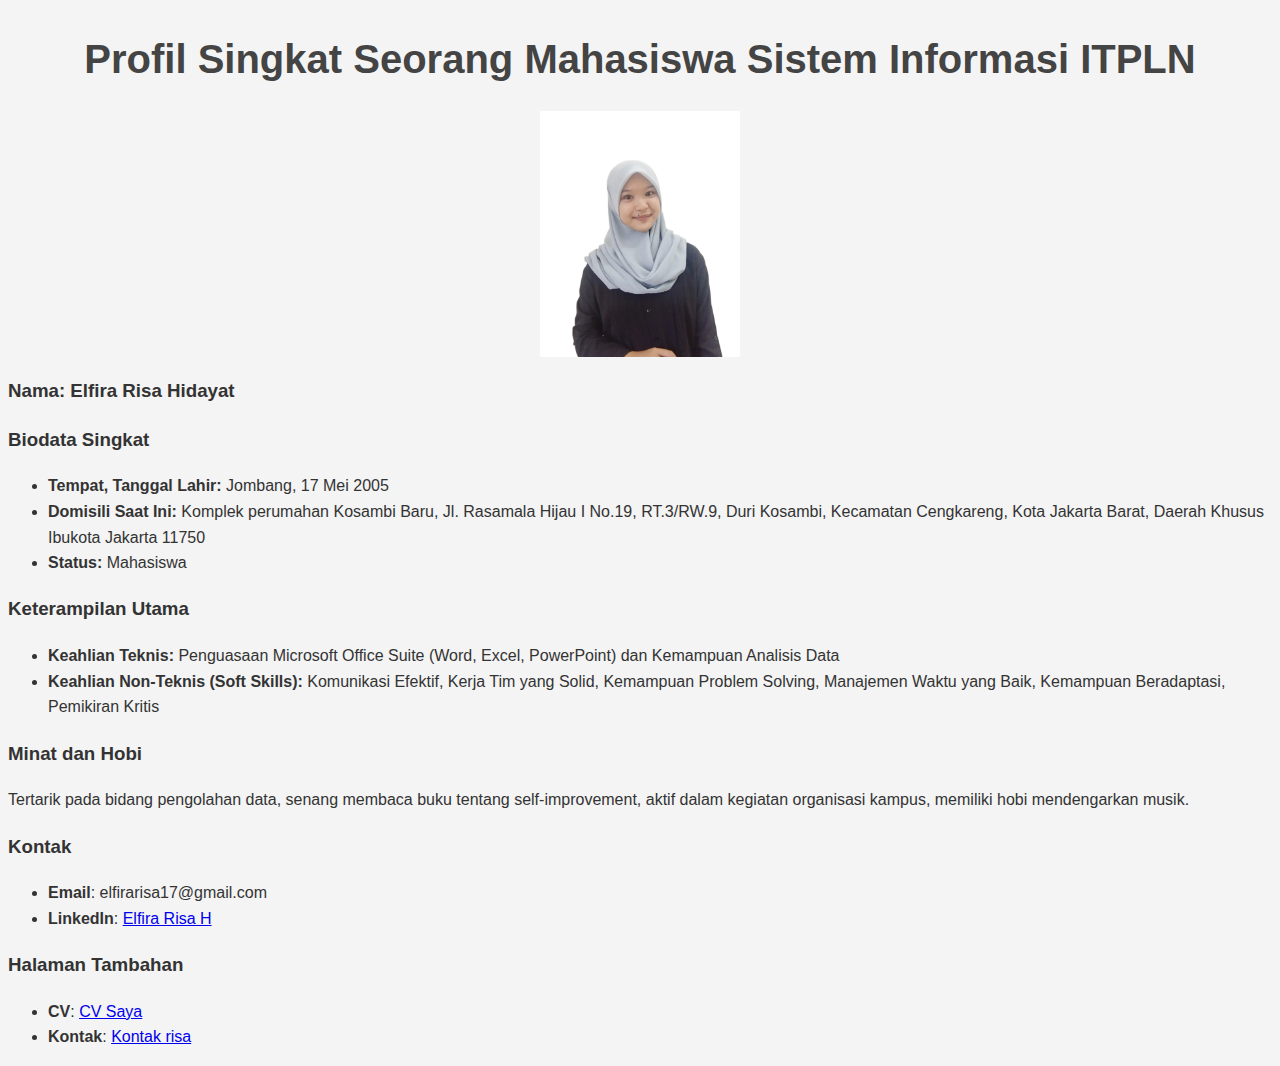
<file: index.html>
<!DOCTYPE html>
<html lang="en">
<head>
    <meta charset="UTF-8">
    <meta name="viewport" content="width=device-width, initial-scale=1.0">
    <title>Profile</title>
    <link rel="stylesheet" href="index.css">
</head>
<body>
    <h1>Profil Singkat Seorang Mahasiswa Sistem Informasi ITPLN</h1>
    <img src="Image Risa_22-07-07_11-10-53-241.jpg" alt="profile picture" width="200">
    
    <h3>Nama: Elfira Risa Hidayat</h3>
    
    <h3>Biodata Singkat</h3>
    <ul>
        <li><b>Tempat, Tanggal Lahir:</b> Jombang, 17 Mei 2005</li>
        <li><b>Domisili Saat Ini:</b> Komplek perumahan Kosambi Baru, Jl. Rasamala Hijau I No.19, RT.3/RW.9, Duri Kosambi, Kecamatan Cengkareng, Kota Jakarta Barat, Daerah Khusus Ibukota Jakarta 11750</li>
        <li><b>Status:</b> Mahasiswa</li>
    </ul>

    <h3>Keterampilan Utama</h3>
    <ul>
        <li><b>Keahlian Teknis:</b> Penguasaan Microsoft Office Suite (Word, Excel, PowerPoint) dan Kemampuan Analisis Data</li>
        <li><b>Keahlian Non-Teknis (Soft Skills):</b> Komunikasi Efektif, Kerja Tim yang Solid, Kemampuan Problem Solving, Manajemen Waktu yang Baik, Kemampuan Beradaptasi, Pemikiran Kritis</li>
    </ul>

    <h3>Minat dan Hobi</h3>
    <p>Tertarik pada bidang pengolahan data, senang membaca buku tentang self-improvement, aktif dalam kegiatan organisasi kampus, memiliki hobi mendengarkan musik.</p>

    <h3>Kontak</h3>
    <ul>
        <li><b>Email</b>: elfirarisa17@gmail.com</li>
        <li><b>LinkedIn</b>: <a href="https://www.linkedin.com/in/elfira-risa-hidayat-332bb4292/">Elfira Risa H</a></li>
    </ul>

    <h3>Halaman Tambahan</h3>
    <ul>
        <li><b>CV</b>: <a href="cv.html">CV Saya</a></li>
        <li><b>Kontak</b>: <a href="contact.html">Kontak risa</a></li>
    </ul>
</body>
</html>
</file>
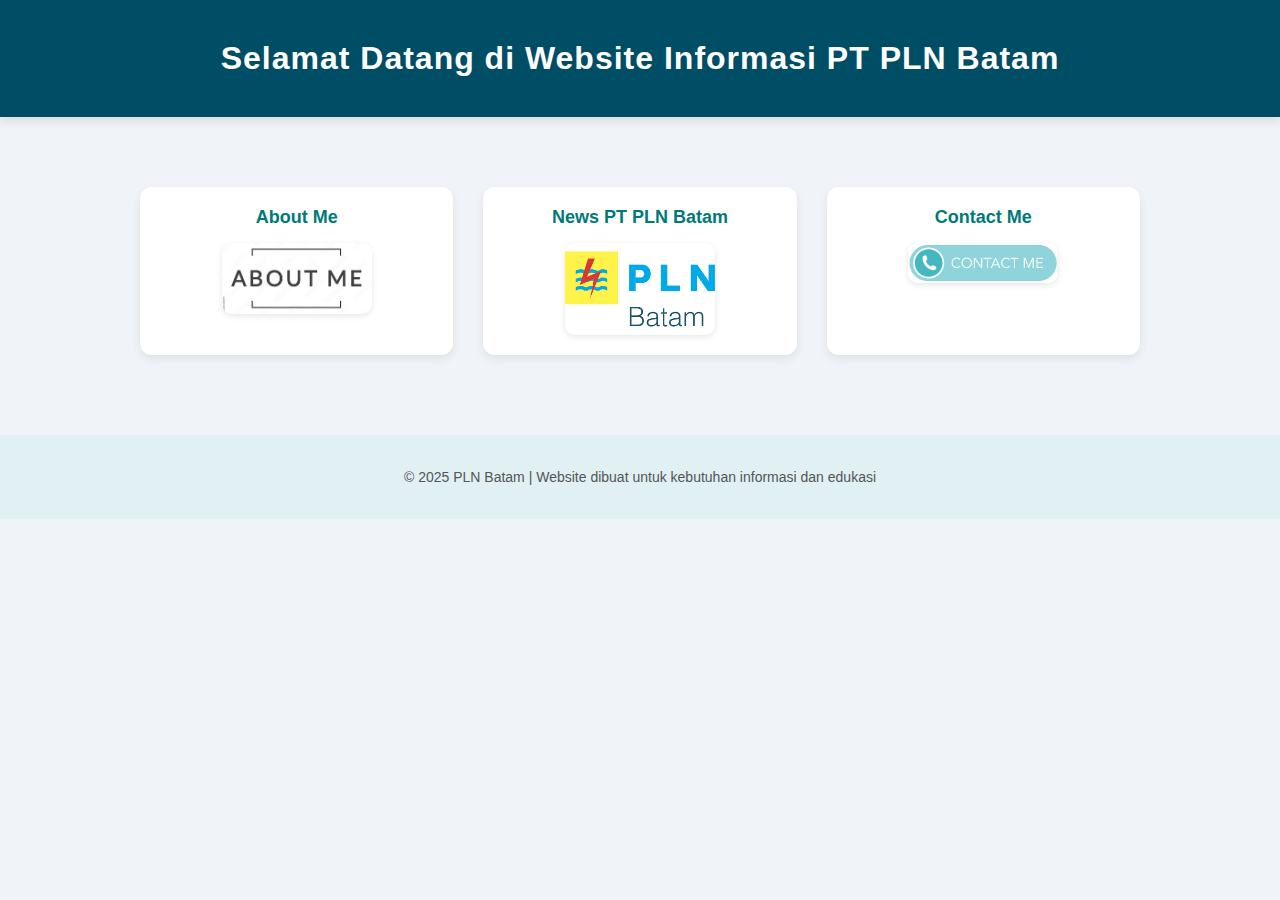
<file: UTS/index.html>
<!DOCTYPE html>
<html lang="id">
<head>
  <meta charset="UTF-8" />
  <meta name="viewport" content="width=device-width, initial-scale=1.0"/>
  <title>Beranda - PLN Batam</title>
  <style>
    body {
      margin: 0;
      font-family: 'Segoe UI', Tahoma, Geneva, Verdana, sans-serif;
      background-color: #f0f4f8;
      color: #333;
    }

    header {
      background-color: #004d66;
      color: white;
      padding: 40px 20px;
      text-align: center;
      box-shadow: 0 4px 10px rgba(0, 0, 0, 0.1);
    }

    header h1 {
      margin: 0;
      font-size: 32px;
      letter-spacing: 1px;
    }

    .nav-grid {
      display: grid;
      grid-template-columns: repeat(auto-fit, minmax(220px, 1fr));
      gap: 30px;
      max-width: 1000px;
      margin: 50px auto;
      padding: 20px;
    }

    .nav-item {
      background-color: white;
      border-radius: 12px;
      padding: 20px;
      text-align: center;
      text-decoration: none;
      color: #007a78;
      font-size: 18px;
      font-weight: bold;
      box-shadow: 0 4px 10px rgba(0, 0, 0, 0.08);
      transition: transform 0.3s ease, box-shadow 0.3s ease, background-color 0.3s ease;
      display: flex;
      flex-direction: column;
      align-items: center;
    }

    .nav-item img {
      width: 100%;
      max-width: 150px;
      height: auto;
      margin-top: 15px;
      border-radius: 10px;
      box-shadow: 0 2px 6px rgba(0,0,0,0.1);
    }

    .nav-item:hover {
      transform: translateY(-8px);
      box-shadow: 0 8px 20px rgba(0, 0, 0, 0.15);
      background-color: #e6f7f7;
    }

    footer {
      text-align: center;
      padding: 20px;
      background-color: #e0f0f3;
      color: #555;
      font-size: 14px;
      margin-top: 60px;
    }
  </style>
</head>
<body>

  <header>
    <h1>Selamat Datang di Website Informasi PT PLN Batam</h1>
  </header>

  <div class="nav-grid">
    <a href="about_us.html" class="nav-item">
      About Me
      <img src="Gambar16.jpeg" alt="About me">
    </a>

    <a href="news.html" class="nav-item">
      News PT PLN Batam
      <img src="Gambar14.jpeg" alt="PT PLN Batam">
    </a>

    <a href="contact.html" class="nav-item">
      Contact Me
      <img src="Gambar15.jpeg" alt="Contact me">
    </a>
  </div>

  <footer>
    <p>&copy; 2025 PLN Batam | Website dibuat untuk kebutuhan informasi dan edukasi</p>
  </footer>

</body>
</html>
</file>
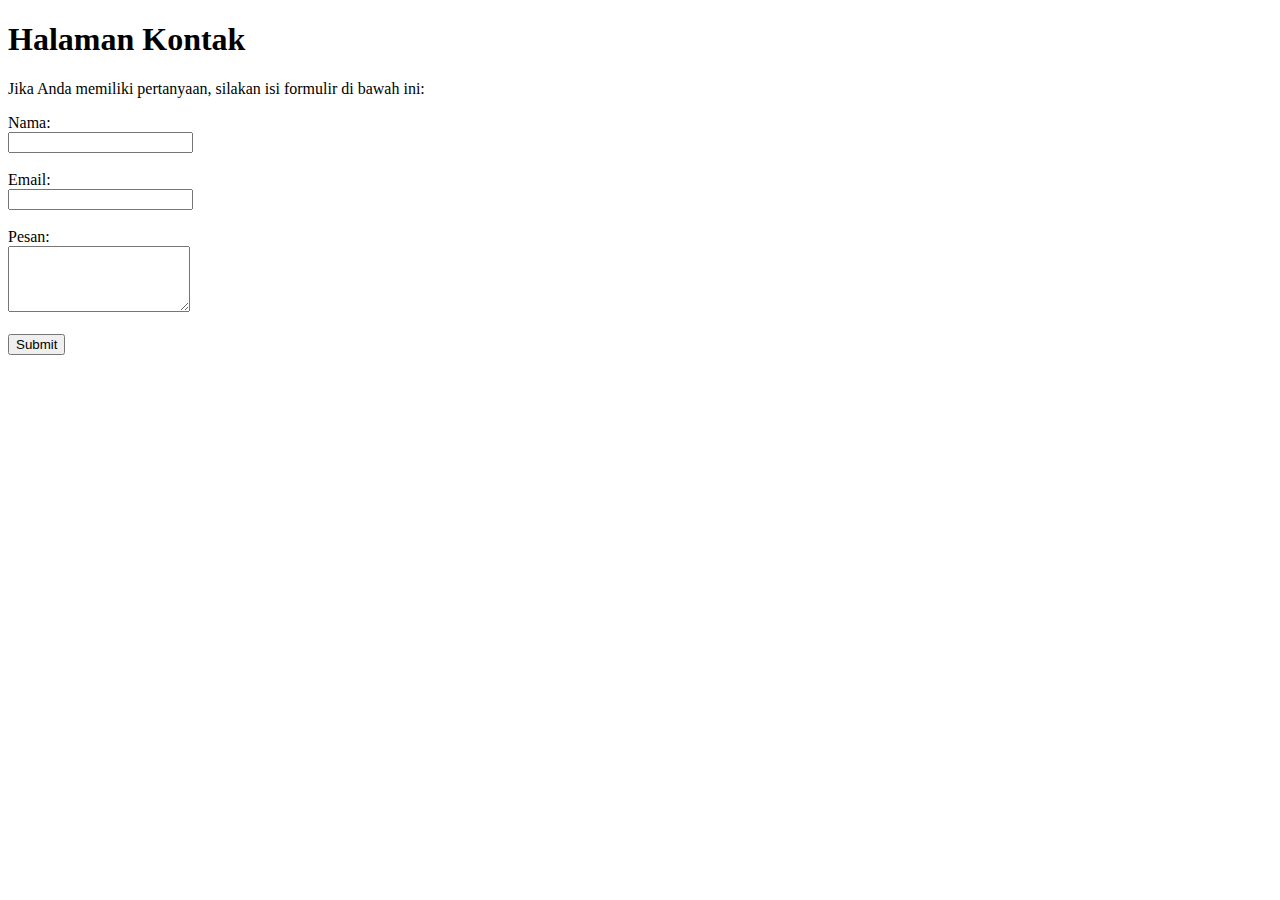
<file: contact.html>
<!DOCTYPE html>
<html lang="en">
<head>
    <meta charset="UTF-8">
    <meta name="viewport" content="width=device-width, initial-scale=1.0">
    <title>Contact</title>
</head>
<body>
    <h1>Halaman Kontak</h1>
    
    <p>Jika Anda memiliki pertanyaan, silakan isi formulir di bawah ini:</p>

    <form action="">
        <label for="name">Nama:</label><br>
        <input type="text" id="name" name="name" required><br><br>

        <label for="email">Email:</label><br>
        <input type="email" id="email" name="email" required><br><br>

        <label for="message">Pesan:</label><br>
        <textarea id="message" name="message" rows="4" required></textarea><br><br>

        <input type="submit" value="Submit">
    </form>
</body>
</html>
</file>
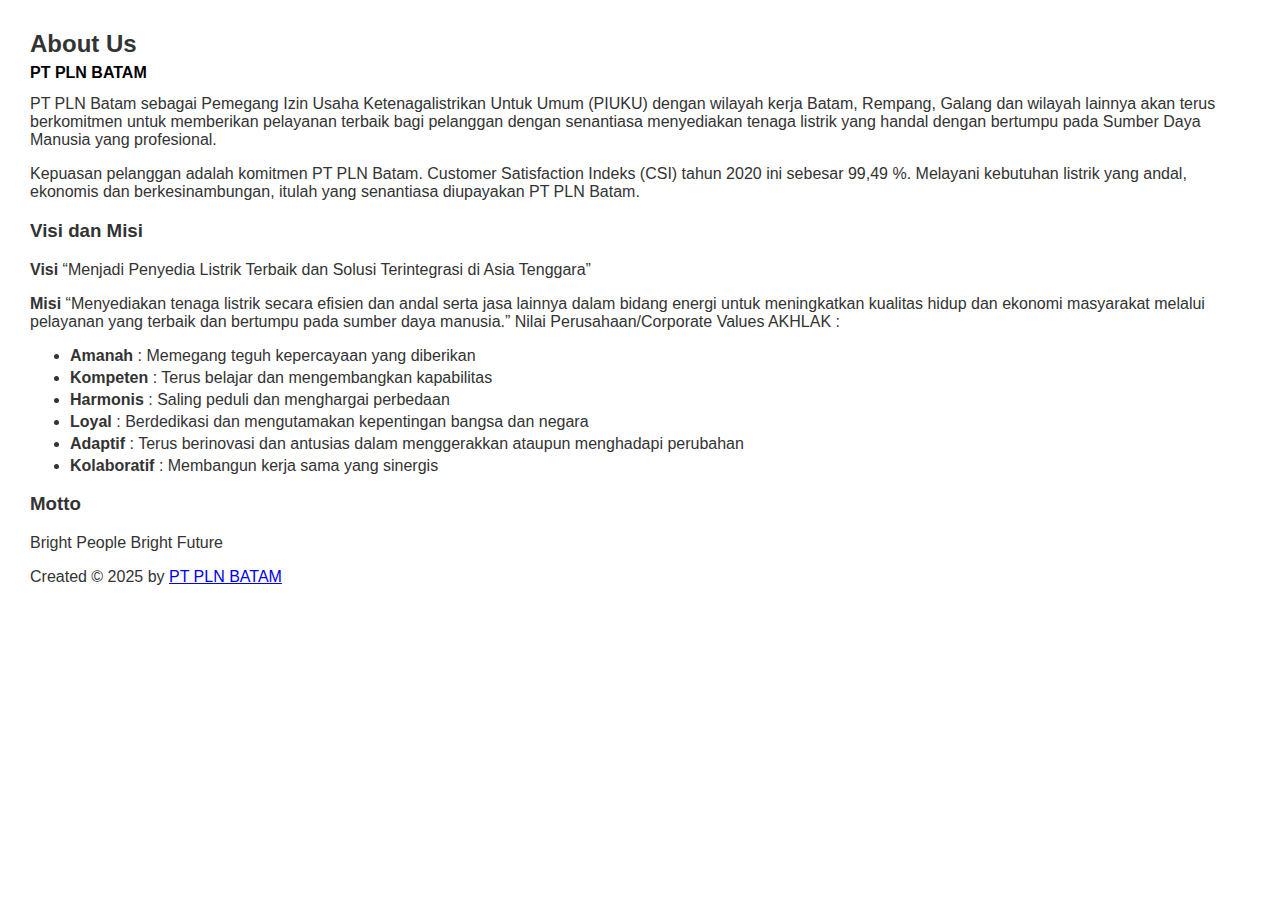
<file: UTS/about_us.html>
<!DOCTYPE html>
<html lang="id">
<head>
  <meta charset="UTF-8">
  <title>About Us</title>
  <link rel="stylesheet" href="style.css">
</head>
<body>

  <h1>About Us</h1>
  <h2><b>PT PLN BATAM</b></h2>
  
  <p>PT PLN Batam sebagai Pemegang Izin Usaha Ketenagalistrikan Untuk Umum (PIUKU) dengan wilayah kerja Batam, Rempang, Galang dan wilayah lainnya akan terus berkomitmen untuk memberikan pelayanan terbaik bagi pelanggan dengan senantiasa menyediakan tenaga listrik yang handal dengan bertumpu pada Sumber Daya Manusia yang profesional.</p>

  <p>Kepuasan pelanggan adalah komitmen PT PLN Batam. Customer Satisfaction Indeks (CSI) tahun 2020 ini sebesar 99,49 %. Melayani kebutuhan listrik yang andal, ekonomis dan berkesinambungan, itulah yang senantiasa diupayakan PT PLN Batam.</p>
  
  <h3>Visi dan Misi</h3>
  <p><b>Visi</b>
  “Menjadi Penyedia Listrik Terbaik dan Solusi Terintegrasi di Asia Tenggara”</p>

  <p><b>Misi</b>
  “Menyediakan tenaga listrik secara efisien dan andal serta jasa lainnya dalam bidang energi untuk meningkatkan kualitas hidup dan ekonomi masyarakat melalui pelayanan yang terbaik dan bertumpu pada sumber daya manusia.”
  Nilai Perusahaan/Corporate Values AKHLAK :
  <ul>
    <li><b>Amanah</b> : Memegang teguh kepercayaan yang diberikan</li>
    <li><b>Kompeten </b> : Terus belajar dan mengembangkan kapabilitas</li>
    <li><b>Harmonis </b> : Saling peduli dan menghargai perbedaan</li>
    <li><b>Loyal </b> : Berdedikasi dan mengutamakan kepentingan bangsa dan negara</li>
    <li><b>Adaptif </b> : Terus berinovasi dan antusias dalam menggerakkan ataupun menghadapi perubahan</li>
    <li><b>Kolaboratif</b> : Membangun kerja sama yang sinergis</li>
  </ul></p>

  <h3>Motto</h3>
  <p>Bright People Bright Future</p>

  <footer><p>Created &copy; 2025 by <a href="https://www.plnbatam.com/#">PT PLN BATAM</a></p></footer>
</body>
</html>
</file>
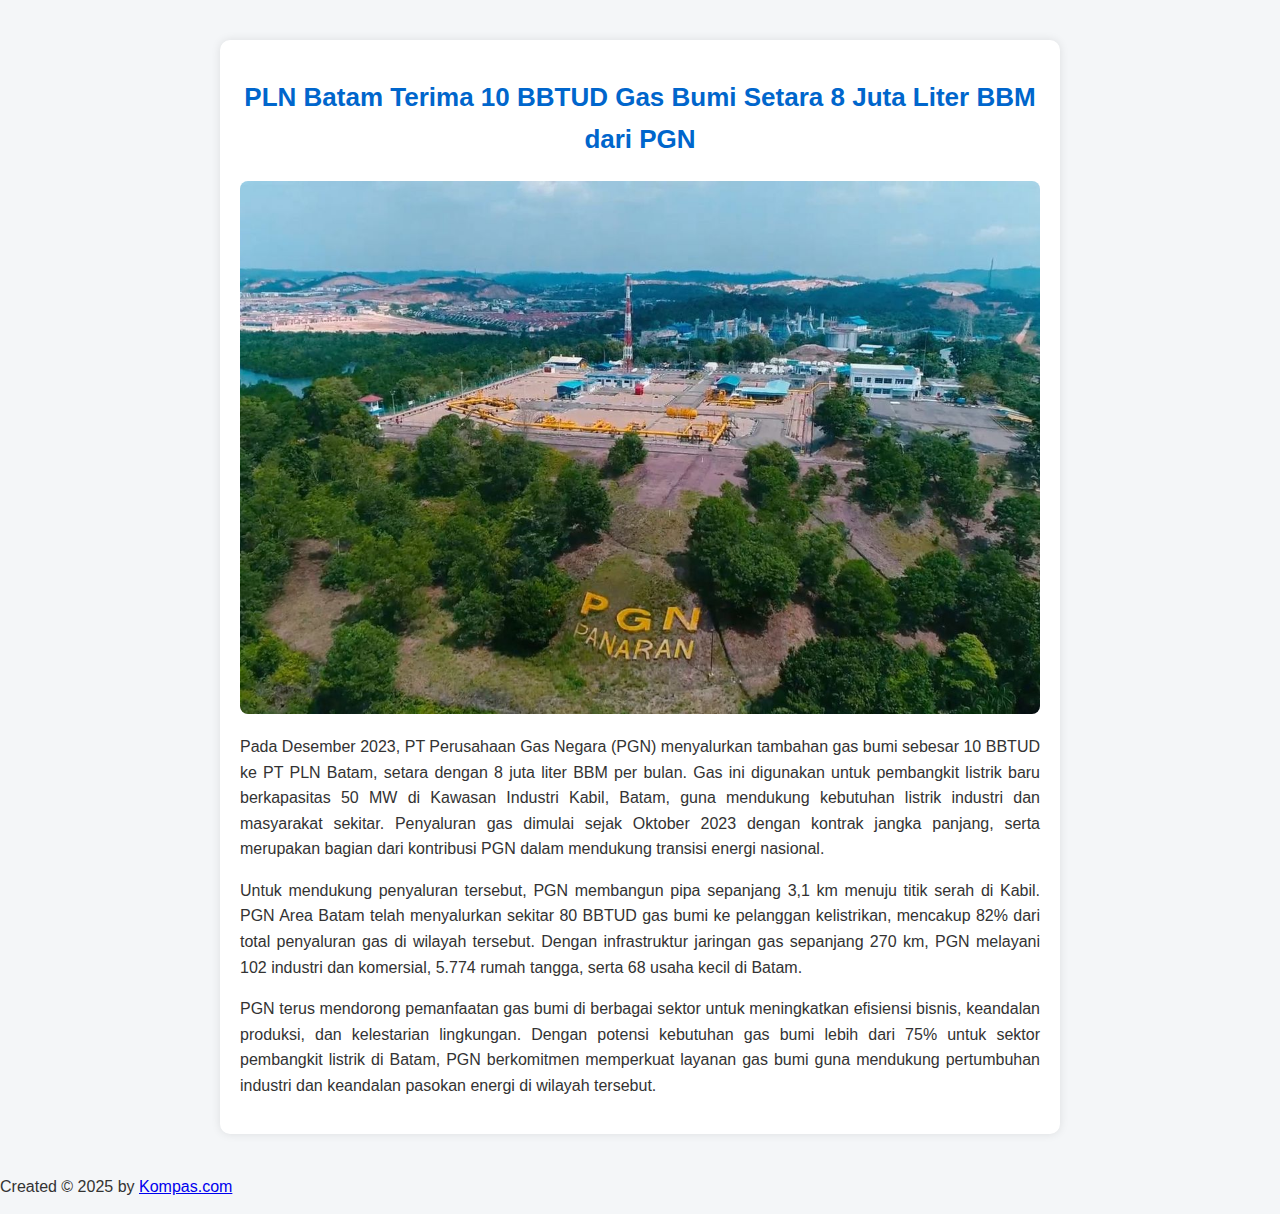
<file: UTS/berita1.html>
<!DOCTYPE html>
<html lang="id">
<head>
    <meta charset="UTF-8">
    <meta name="viewport" content="width=device-width, initial-scale=1.0">
    <title>PLN Batam Terima 10 BBTUD Gas Bumi</title>
    <style>
        body {
            font-family: Arial, sans-serif;
            margin: 0;
            padding: 0;
            background-color: #f4f6f8;
            color: #333;
            line-height: 1.6;
        }

        .container {
            max-width: 800px;
            margin: 40px auto;
            padding: 20px;
            background-color: #fff;
            box-shadow: 0 0 10px rgba(0, 0, 0, 0.1);
            border-radius: 10px;
        }

        h1 {
            font-size: 26px;
            color: #0066cc;
            text-align: center;
            margin-bottom: 20px;
        }

        img {
            display: block;
            max-width: 100%;
            height: auto;
            margin: 0 auto 20px;
            border-radius: 8px;
        }

        p {
            margin-bottom: 15px;
            text-align: justify;
        }

        @media (max-width: 600px) {
            .container {
                margin: 20px;
                padding: 15px;
            }

            h1 {
                font-size: 22px;
            }
        }
    </style>
</head>
<body>
    <div class="container">
        <h1><b>PLN Batam Terima 10 BBTUD Gas Bumi Setara 8 Juta Liter BBM dari PGN</b></h1>
        <img src="Gambar1.jpeg" alt="Gambar 1">
        <p>Pada Desember 2023, PT Perusahaan Gas Negara (PGN) menyalurkan tambahan gas bumi sebesar 10 BBTUD ke PT PLN Batam, setara dengan 8 juta liter BBM per bulan. Gas ini digunakan untuk pembangkit listrik baru berkapasitas 50 MW di Kawasan Industri Kabil, Batam, guna mendukung kebutuhan listrik industri dan masyarakat sekitar. Penyaluran gas dimulai sejak Oktober 2023 dengan kontrak jangka panjang, serta merupakan bagian dari kontribusi PGN dalam mendukung transisi energi nasional.</p>
        <p>Untuk mendukung penyaluran tersebut, PGN membangun pipa sepanjang 3,1 km menuju titik serah di Kabil. PGN Area Batam telah menyalurkan sekitar 80 BBTUD gas bumi ke pelanggan kelistrikan, mencakup 82% dari total penyaluran gas di wilayah tersebut. Dengan infrastruktur jaringan gas sepanjang 270 km, PGN melayani 102 industri dan komersial, 5.774 rumah tangga, serta 68 usaha kecil di Batam.</p>
        <p>PGN terus mendorong pemanfaatan gas bumi di berbagai sektor untuk meningkatkan efisiensi bisnis, keandalan produksi, dan kelestarian lingkungan. Dengan potensi kebutuhan gas bumi lebih dari 75% untuk sektor pembangkit listrik di Batam, PGN berkomitmen memperkuat layanan gas bumi guna mendukung pertumbuhan industri dan keandalan pasokan energi di wilayah tersebut. </p>
    </div>

    <footer><p>Created &copy; 2025 by <a href="https://lestari.kompas.com/read/2023/12/07/100000086/pln-batam-terima-10-bbtud-gas-bumi-setara-8-juta-liter-bbm-dari-pgn?page=2">Kompas.com</a></p></footer>
</body>
</html>
</file>
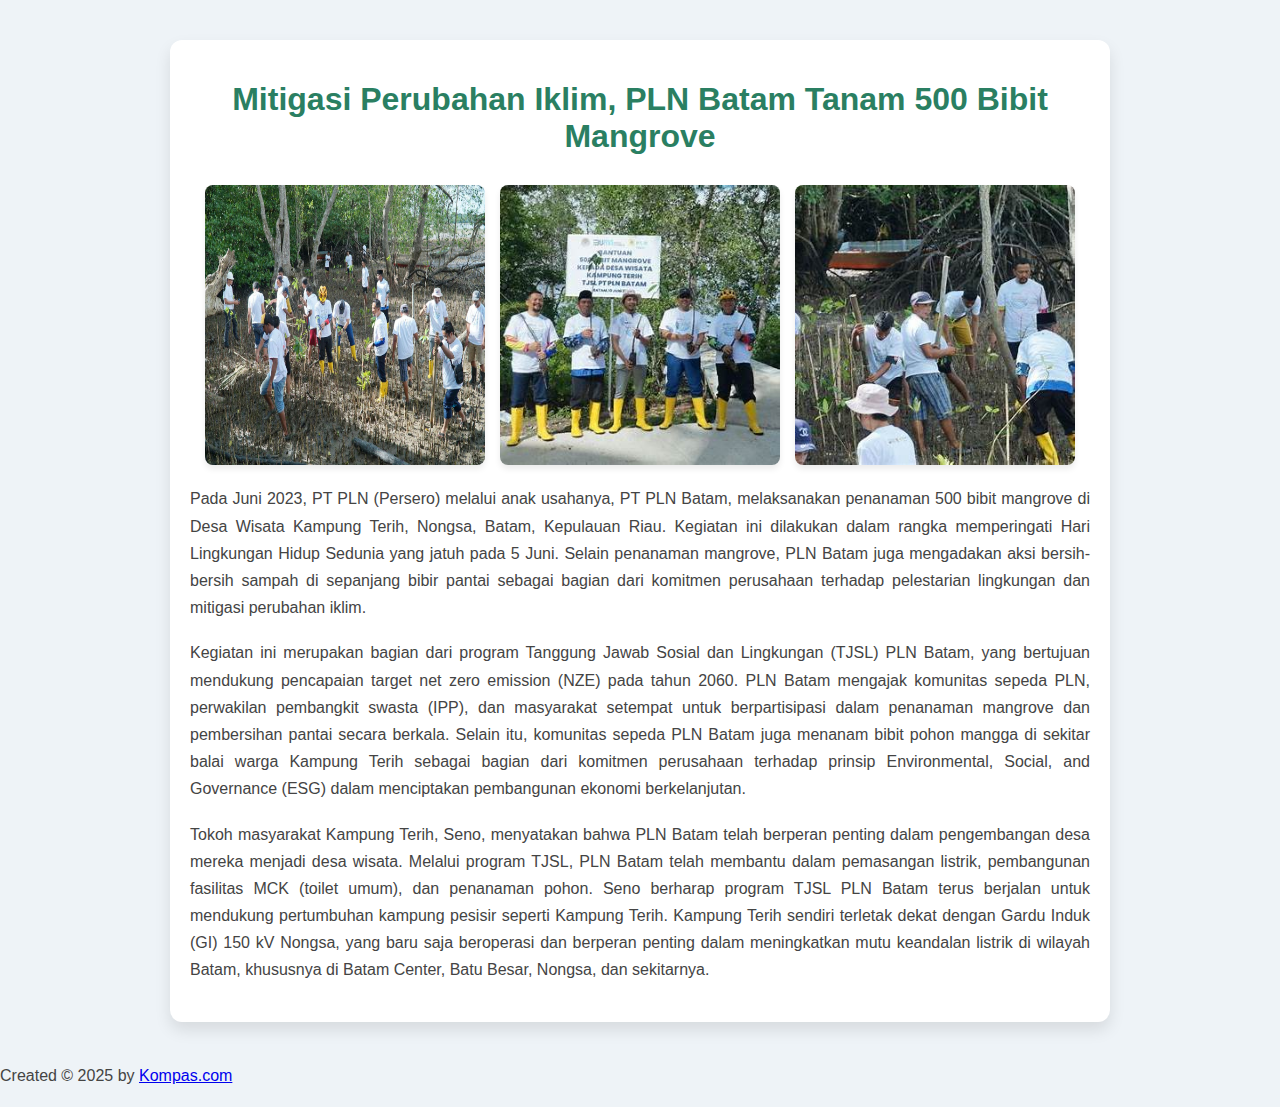
<file: UTS/berita2.html>
<!DOCTYPE html>
<html lang="id">
<head>
    <meta charset="UTF-8">
    <meta name="viewport" content="width=device-width, initial-scale=1.0">
    <title>Mitigasi Perubahan Iklim</title>
    <style>
        body {
            font-family: 'Segoe UI', Tahoma, Geneva, Verdana, sans-serif;
            background-color: #eef3f7;
            margin: 0;
            padding: 0;
        }

        .container {
            max-width: 900px;
            margin: 40px auto;
            padding: 20px;
            background-color: #fff;
            box-shadow: 0 8px 16px rgba(0, 0, 0, 0.1);
            border-radius: 12px;
        }

        h1 {
            color: #2a7f62;
            text-align: center;
            margin-bottom: 30px;
        }

        .images {
            display: flex;
            justify-content: center;
            gap: 15px;
            flex-wrap: wrap;
            margin-bottom: 20px;
        }

        .images img {
            max-width: 100%;
            height: auto;
            width: 280px;
            border-radius: 8px;
            box-shadow: 0 4px 6px rgba(0, 0, 0, 0.08);
        }

        p {
            text-align: justify;
            line-height: 1.7;
            color: #444;
            margin-bottom: 18px;
        }

        @media (max-width: 600px) {
            .images {
                flex-direction: column;
                align-items: center;
            }

            h1 {
                font-size: 22px;
            }
        }
    </style>
</head>
<body>
    <div class="container">
        <h1>Mitigasi Perubahan Iklim, PLN Batam Tanam 500 Bibit Mangrove</h1>

        <div class="images">
            <img src="Gambar2.jpeg" alt="Gambar 2">
            <img src="Gambar3.jpeg" alt="Gambar 3">
            <img src="Gambar4.jpeg" alt="Gambar 4">
        </div>

        <p>Pada Juni 2023, PT PLN (Persero) melalui anak usahanya, PT PLN Batam, melaksanakan penanaman 500 bibit mangrove di Desa Wisata Kampung Terih, Nongsa, Batam, Kepulauan Riau. Kegiatan ini dilakukan dalam rangka memperingati Hari Lingkungan Hidup Sedunia yang jatuh pada 5 Juni. Selain penanaman mangrove, PLN Batam juga mengadakan aksi bersih-bersih sampah di sepanjang bibir pantai sebagai bagian dari komitmen perusahaan terhadap pelestarian lingkungan dan mitigasi perubahan iklim.</p>

        <p>Kegiatan ini merupakan bagian dari program Tanggung Jawab Sosial dan Lingkungan (TJSL) PLN Batam, yang bertujuan mendukung pencapaian target net zero emission (NZE) pada tahun 2060. PLN Batam mengajak komunitas sepeda PLN, perwakilan pembangkit swasta (IPP), dan masyarakat setempat untuk berpartisipasi dalam penanaman mangrove dan pembersihan pantai secara berkala. Selain itu, komunitas sepeda PLN Batam juga menanam bibit pohon mangga di sekitar balai warga Kampung Terih sebagai bagian dari komitmen perusahaan terhadap prinsip Environmental, Social, and Governance (ESG) dalam menciptakan pembangunan ekonomi berkelanjutan.</p>

        <p>Tokoh masyarakat Kampung Terih, Seno, menyatakan bahwa PLN Batam telah berperan penting dalam pengembangan desa mereka menjadi desa wisata. Melalui program TJSL, PLN Batam telah membantu dalam pemasangan listrik, pembangunan fasilitas MCK (toilet umum), dan penanaman pohon. Seno berharap program TJSL PLN Batam terus berjalan untuk mendukung pertumbuhan kampung pesisir seperti Kampung Terih. Kampung Terih sendiri terletak dekat dengan Gardu Induk (GI) 150 kV Nongsa, yang baru saja beroperasi dan berperan penting dalam meningkatkan mutu keandalan listrik di wilayah Batam, khususnya di Batam Center, Batu Besar, Nongsa, dan sekitarnya.</p>
    </div>

    <footer><p>Created &copy; 2025 by <a href="https://lestari.kompas.com/read/2023/06/14/112412386/mitigasi-perubahan-iklim-pln-batam-tanam-500-bibit-mangrove">Kompas.com</a></p></footer>

</body>
</html>
</file>
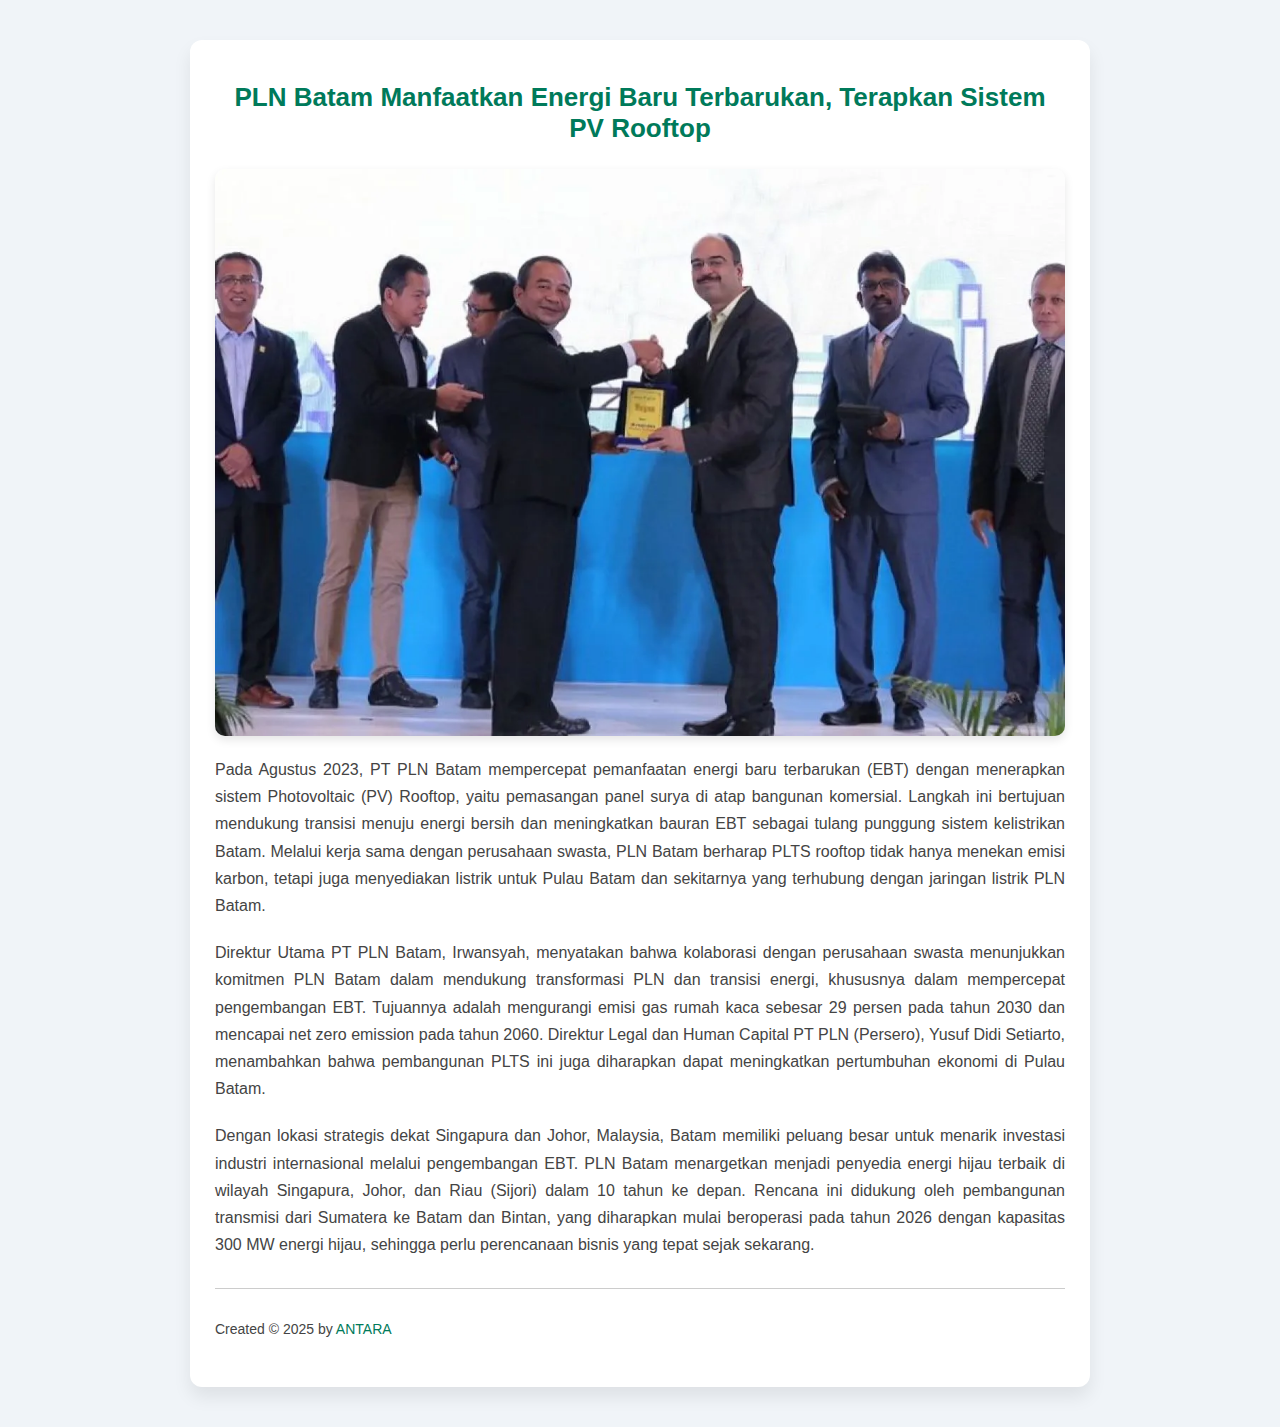
<file: UTS/berita3.html>
<!DOCTYPE html>
<html lang="id">
<head>
    <meta charset="UTF-8">
    <meta name="viewport" content="width=device-width, initial-scale=1.0">
    <title>PLN Batam dan Energi Terbarukan</title>
    <style>
        body {
            font-family: 'Segoe UI', Tahoma, Geneva, Verdana, sans-serif;
            background-color: #f0f4f8;
            margin: 0;
            padding: 0;
        }

        .container {
            max-width: 850px;
            margin: 40px auto;
            padding: 25px;
            background-color: #ffffff;
            border-radius: 12px;
            box-shadow: 0 10px 18px rgba(0, 0, 0, 0.08);
        }

        h1 {
            font-size: 26px;
            color: #007a5a;
            text-align: center;
            margin-bottom: 25px;
        }

        img {
            display: block;
            max-width: 100%;
            height: auto;
            border-radius: 10px;
            margin: 0 auto 20px auto;
            box-shadow: 0 4px 10px rgba(0, 0, 0, 0.1);
        }

        p {
            line-height: 1.7;
            color: #444;
            text-align: justify;
            margin-bottom: 20px;
        }

        footer {
            text-align: center;
            margin-top: 30px;
            padding-top: 15px;
            border-top: 1px solid #ccc;
            font-size: 14px;
            color: #777;
        }

        footer a {
            color: #007a5a;
            text-decoration: none;
        }

        footer a:hover {
            text-decoration: underline;
        }

        @media (max-width: 600px) {
            .container {
                margin: 20px;
                padding: 15px;
            }

            h1 {
                font-size: 22px;
            }
        }
    </style>
</head>
<body>
    <div class="container">
        <h1>PLN Batam Manfaatkan Energi Baru Terbarukan, Terapkan Sistem PV Rooftop</h1>

        <img src="Gambar5.jpeg" alt="Gambar 5">

        <p>Pada Agustus 2023, PT PLN Batam mempercepat pemanfaatan energi baru terbarukan (EBT) dengan menerapkan sistem Photovoltaic (PV) Rooftop, yaitu pemasangan panel surya di atap bangunan komersial. Langkah ini bertujuan mendukung transisi menuju energi bersih dan meningkatkan bauran EBT sebagai tulang punggung sistem kelistrikan Batam. Melalui kerja sama dengan perusahaan swasta, PLN Batam berharap PLTS rooftop tidak hanya menekan emisi karbon, tetapi juga menyediakan listrik untuk Pulau Batam dan sekitarnya yang terhubung dengan jaringan listrik PLN Batam.</p>

        <p>Direktur Utama PT PLN Batam, Irwansyah, menyatakan bahwa kolaborasi dengan perusahaan swasta menunjukkan komitmen PLN Batam dalam mendukung transformasi PLN dan transisi energi, khususnya dalam mempercepat pengembangan EBT. Tujuannya adalah mengurangi emisi gas rumah kaca sebesar 29 persen pada tahun 2030 dan mencapai net zero emission pada tahun 2060. Direktur Legal dan Human Capital PT PLN (Persero), Yusuf Didi Setiarto, menambahkan bahwa pembangunan PLTS ini juga diharapkan dapat meningkatkan pertumbuhan ekonomi di Pulau Batam.</p>

        <p>Dengan lokasi strategis dekat Singapura dan Johor, Malaysia, Batam memiliki peluang besar untuk menarik investasi industri internasional melalui pengembangan EBT. PLN Batam menargetkan menjadi penyedia energi hijau terbaik di wilayah Singapura, Johor, dan Riau (Sijori) dalam 10 tahun ke depan. Rencana ini didukung oleh pembangunan transmisi dari Sumatera ke Batam dan Bintan, yang diharapkan mulai beroperasi pada tahun 2026 dengan kapasitas 300 MW energi hijau, sehingga perlu perencanaan bisnis yang tepat sejak sekarang.</p>

        <footer>
            <p>Created &copy; 2025 by <a href="https://www.antaranews.com/berita/3698082/pln-batam-manfaatkan-energi-baru-terbarukan-terapkan-sistem-pv-rooftop" target="_blank">ANTARA</a></p>
        </footer>
    </div>
</body>
</html>
</file>
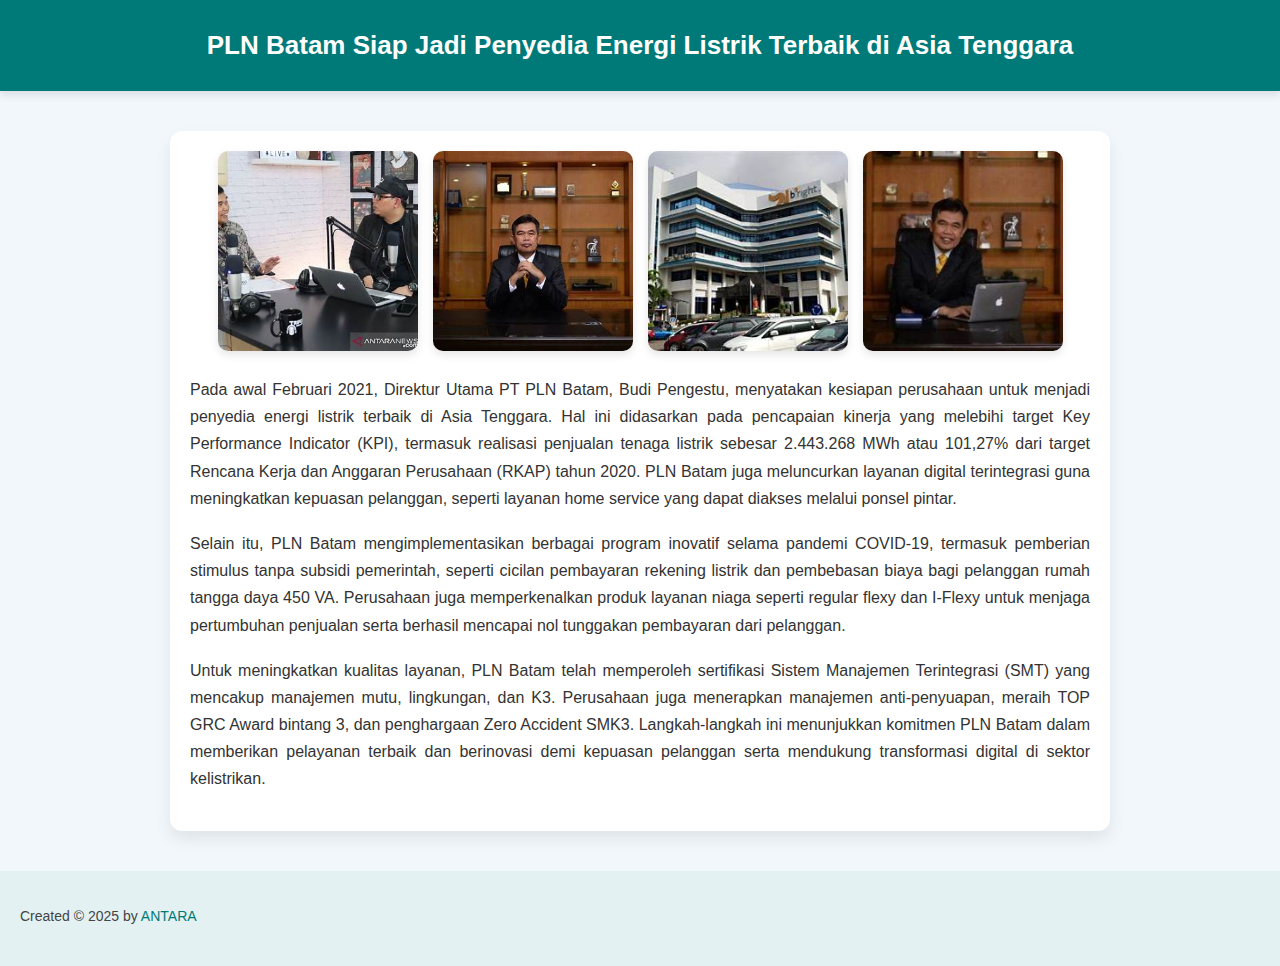
<file: UTS/berita4.html>
<!DOCTYPE html>
<html lang="id">
<head>
    <meta charset="UTF-8">
    <meta name="viewport" content="width=device-width, initial-scale=1.0">
    <title>PLN Batam Siap Jadi Penyedia Energi Listrik</title>
    <style>
        body {
            margin: 0;
            padding: 0;
            background-color: #f2f7fb;
            font-family: 'Segoe UI', Tahoma, Geneva, Verdana, sans-serif;
            color: #333;
        }

        header {
            background-color: #007a78;
            color: #fff;
            padding: 30px 20px;
            text-align: center;
            box-shadow: 0 4px 8px rgba(0,0,0,0.1);
        }

        header h1 {
            margin: 0;
            font-size: 26px;
        }

        .container {
            max-width: 900px;
            margin: 40px auto;
            padding: 20px;
            background-color: #ffffff;
            border-radius: 12px;
            box-shadow: 0 8px 16px rgba(0, 0, 0, 0.08);
        }

        .images {
            display: flex;
            flex-wrap: wrap;
            justify-content: center;
            gap: 15px;
            margin-bottom: 25px;
        }

        .images img {
            width: 200px;
            border-radius: 10px;
            box-shadow: 0 4px 8px rgba(0,0,0,0.1);
        }

        p {
            line-height: 1.7;
            margin-bottom: 18px;
            text-align: justify;
        }

        footer {
            text-align: center;
            padding: 20px;
            background-color: #e3f1f3;
            font-size: 14px;
            color: #444;
            margin-top: 40px;
        }

        footer a {
            color: #007a78;
            text-decoration: none;
        }

        footer a:hover {
            text-decoration: underline;
        }

        @media (max-width: 600px) {
            .images img {
                width: 100%;
            }

            header h1 {
                font-size: 22px;
            }
        }
    </style>
</head>
<body>
    <header>
        <h1>PLN Batam Siap Jadi Penyedia Energi Listrik Terbaik di Asia Tenggara</h1>
    </header>

    <div class="container">
        <div class="images">
            <img src="Gambar6.jpeg" alt="Gambar 6">
            <img src="Gambar7.jpeg" alt="Gambar 7">
            <img src="Gambar8.jpeg" alt="Gambar 8">
            <img src="Gambar9.jpeg" alt="Gambar 9">
        </div>

        <p>Pada awal Februari 2021, Direktur Utama PT PLN Batam, Budi Pengestu, menyatakan kesiapan perusahaan untuk menjadi penyedia energi listrik terbaik di Asia Tenggara. Hal ini didasarkan pada pencapaian kinerja yang melebihi target Key Performance Indicator (KPI), termasuk realisasi penjualan tenaga listrik sebesar 2.443.268 MWh atau 101,27% dari target Rencana Kerja dan Anggaran Perusahaan (RKAP) tahun 2020. PLN Batam juga meluncurkan layanan digital terintegrasi guna meningkatkan kepuasan pelanggan, seperti layanan home service yang dapat diakses melalui ponsel pintar.</p>

        <p>Selain itu, PLN Batam mengimplementasikan berbagai program inovatif selama pandemi COVID-19, termasuk pemberian stimulus tanpa subsidi pemerintah, seperti cicilan pembayaran rekening listrik dan pembebasan biaya bagi pelanggan rumah tangga daya 450 VA. Perusahaan juga memperkenalkan produk layanan niaga seperti regular flexy dan I-Flexy untuk menjaga pertumbuhan penjualan serta berhasil mencapai nol tunggakan pembayaran dari pelanggan.</p>

        <p>Untuk meningkatkan kualitas layanan, PLN Batam telah memperoleh sertifikasi Sistem Manajemen Terintegrasi (SMT) yang mencakup manajemen mutu, lingkungan, dan K3. Perusahaan juga menerapkan manajemen anti-penyuapan, meraih TOP GRC Award bintang 3, dan penghargaan Zero Accident SMK3. Langkah-langkah ini menunjukkan komitmen PLN Batam dalam memberikan pelayanan terbaik dan berinovasi demi kepuasan pelanggan serta mendukung transformasi digital di sektor kelistrikan.</p>
    </div>

    <footer>
        <p>Created &copy; 2025 by <a href="https://www.antaranews.com/berita/1980825/pln-batam-siap-jadi-penyedia-energi-listrik-terbaik-di-asia-tenggara" target="_blank">ANTARA</a></p>
    </footer>
</body>
</html>
</file>
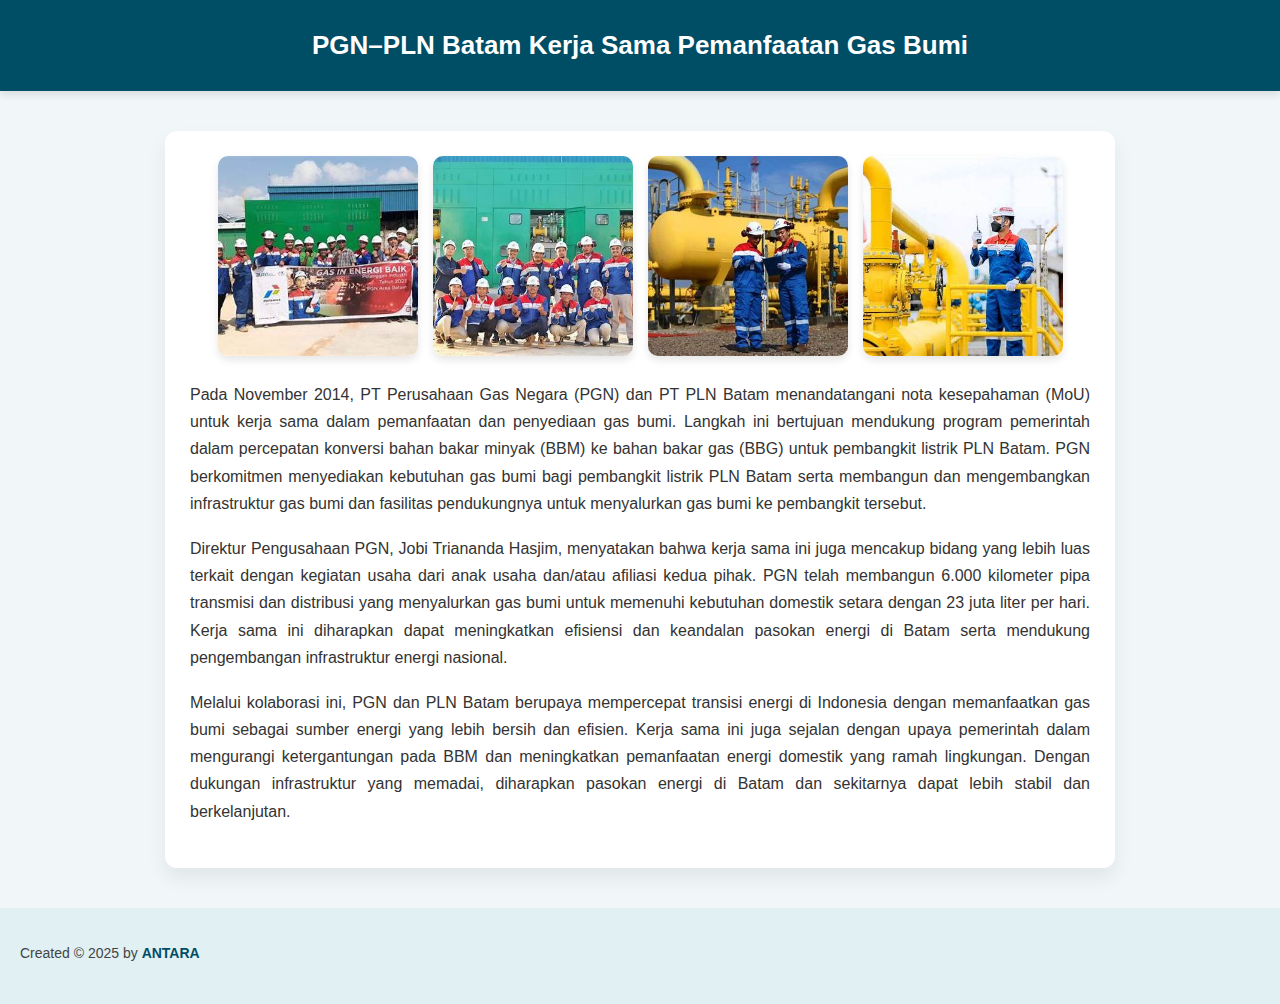
<file: UTS/berita5.html>
<!DOCTYPE html>
<html lang="id">
<head>
    <meta charset="UTF-8">
    <meta name="viewport" content="width=device-width, initial-scale=1.0">
    <title>PGN-PLN Batam</title>
    <style>
        body {
            margin: 0;
            padding: 0;
            background-color: #f1f6f9;
            font-family: 'Segoe UI', Tahoma, Geneva, Verdana, sans-serif;
            color: #333;
        }

        header {
            background-color: #004d66;
            color: #fff;
            padding: 30px 20px;
            text-align: center;
            box-shadow: 0 4px 8px rgba(0,0,0,0.1);
        }

        header h1 {
            margin: 0;
            font-size: 26px;
        }

        .container {
            max-width: 900px;
            margin: 40px auto;
            padding: 25px;
            background-color: #ffffff;
            border-radius: 12px;
            box-shadow: 0 10px 20px rgba(0, 0, 0, 0.07);
        }

        .images {
            display: flex;
            flex-wrap: wrap;
            justify-content: center;
            gap: 15px;
            margin-bottom: 25px;
        }

        .images img {
            width: 200px;
            border-radius: 10px;
            box-shadow: 0 4px 8px rgba(0,0,0,0.1);
        }

        p {
            line-height: 1.7;
            text-align: justify;
            margin-bottom: 18px;
        }

        footer {
            text-align: center;
            padding: 20px;
            background-color: #e0f0f3;
            font-size: 14px;
            color: #444;
            margin-top: 40px;
        }

        footer a {
            color: #004d66;
            text-decoration: none;
            font-weight: bold;
        }

        footer a:hover {
            text-decoration: underline;
        }

        @media (max-width: 600px) {
            .images img {
                width: 100%;
            }

            header h1 {
                font-size: 22px;
            }

            .container {
                margin: 20px;
                padding: 15px;
            }
        }
    </style>
</head>
<body>

    <header>
        <h1>PGN–PLN Batam Kerja Sama Pemanfaatan Gas Bumi</h1>
    </header>

    <div class="container">
        <div class="images">
            <img src="Gambar10.jpeg" alt="Gambar 10">
            <img src="Gambar11.jpeg" alt="Gambar 11">
            <img src="Gambar12.jpeg" alt="Gambar 12">
            <img src="Gambar13.jpeg" alt="Gambar 13">
        </div>

        <p>Pada November 2014, PT Perusahaan Gas Negara (PGN) dan PT PLN Batam menandatangani nota kesepahaman (MoU) untuk kerja sama dalam pemanfaatan dan penyediaan gas bumi. Langkah ini bertujuan mendukung program pemerintah dalam percepatan konversi bahan bakar minyak (BBM) ke bahan bakar gas (BBG) untuk pembangkit listrik PLN Batam. PGN berkomitmen menyediakan kebutuhan gas bumi bagi pembangkit listrik PLN Batam serta membangun dan mengembangkan infrastruktur gas bumi dan fasilitas pendukungnya untuk menyalurkan gas bumi ke pembangkit tersebut.</p>

        <p>Direktur Pengusahaan PGN, Jobi Triananda Hasjim, menyatakan bahwa kerja sama ini juga mencakup bidang yang lebih luas terkait dengan kegiatan usaha dari anak usaha dan/atau afiliasi kedua pihak. PGN telah membangun 6.000 kilometer pipa transmisi dan distribusi yang menyalurkan gas bumi untuk memenuhi kebutuhan domestik setara dengan 23 juta liter per hari. Kerja sama ini diharapkan dapat meningkatkan efisiensi dan keandalan pasokan energi di Batam serta mendukung pengembangan infrastruktur energi nasional.</p>

        <p>Melalui kolaborasi ini, PGN dan PLN Batam berupaya mempercepat transisi energi di Indonesia dengan memanfaatkan gas bumi sebagai sumber energi yang lebih bersih dan efisien. Kerja sama ini juga sejalan dengan upaya pemerintah dalam mengurangi ketergantungan pada BBM dan meningkatkan pemanfaatan energi domestik yang ramah lingkungan. Dengan dukungan infrastruktur yang memadai, diharapkan pasokan energi di Batam dan sekitarnya dapat lebih stabil dan berkelanjutan.</p>
    </div>

    <footer>
        <p>Created &copy; 2025 by <a href="https://www.antaranews.com/berita/463982/pgn-pln-batam-kerja-sama-pemanfaatan-gas-bumi" target="_blank">ANTARA</a></p>
    </footer>

</body>
</html>
</file>
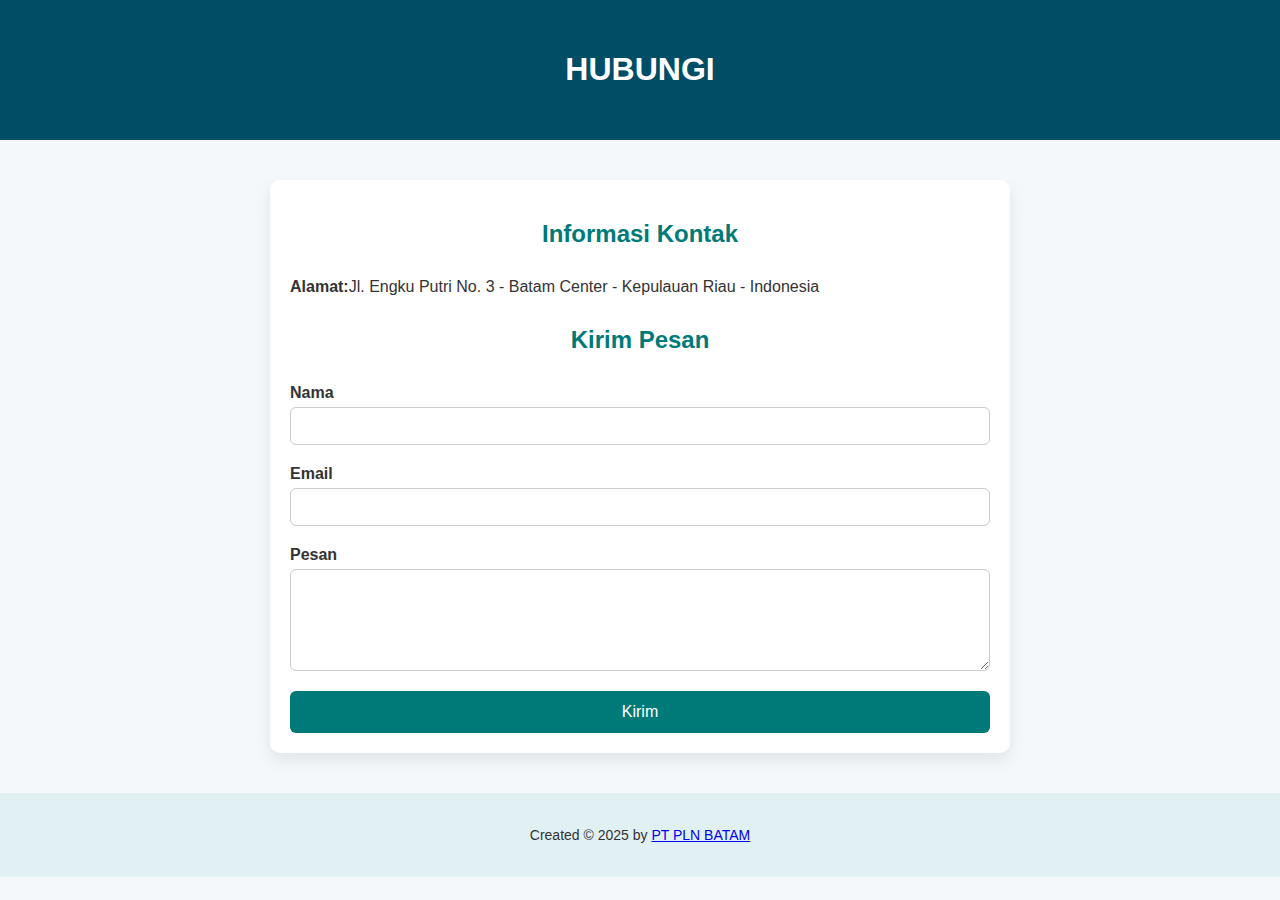
<file: UTS/contact.html>
<!DOCTYPE html>
<html lang="id">
<head>
    <meta charset="UTF-8">
    <meta name="viewport" content="width=device-width, initial-scale=1.0">
    <title>Contact</title>
    <style>
        body {
            margin: 0;
            font-family: 'Segoe UI', Tahoma, Geneva, Verdana, sans-serif;
            background-color: #f4f8fb;
            color: #333;
        }

        header {
            background-color: #004d66;
            color: white;
            text-align: center;
            padding: 30px 15px;
        }

        main {
            max-width: 700px;
            margin: 40px auto;
            padding: 20px;
            background-color: white;
            border-radius: 10px;
            box-shadow: 0 8px 16px rgba(0, 0, 0, 0.08);
        }

        h2 {
            text-align: center;
            margin-bottom: 30px;
            color: #007a78;
        }

        .contact-info {
            margin-bottom: 30px;
        }

        .contact-info p {
            margin: 8px 0;
        }

        form {
            display: flex;
            flex-direction: column;
        }

        label {
            margin-bottom: 5px;
            font-weight: bold;
        }

        input, textarea {
            padding: 10px;
            margin-bottom: 20px;
            border: 1px solid #ccc;
            border-radius: 6px;
            font-size: 14px;
        }

        button {
            padding: 12px;
            background-color: #007a78;
            color: white;
            border: none;
            border-radius: 6px;
            cursor: pointer;
            font-size: 16px;
        }

        button:hover {
            background-color: #005f5c;
        }

        footer {
            text-align: center;
            padding: 20px;
            background-color: #e0f0f3;
            margin-top: 40px;
            font-size: 14px;
        }
    </style>
</head>
<body>

<header>
    <h1>HUBUNGI</h1>
</header>

<main>
    <h2>Informasi Kontak</h2>
    <div class="contact-info">
        <p><strong>Alamat:</strong>Jl. Engku Putri No. 3 - Batam Center - Kepulauan Riau - Indonesia</p>
    </div>

    <h2>Kirim Pesan</h2>
    <form action="#" method="POST">
        <label for="name">Nama</label>
        <input type="text" id="name" name="name" required>

        <label for="email">Email</label>
        <input type="email" id="email" name="email" required>

        <label for="message">Pesan</label>
        <textarea id="message" name="message" rows="5" required></textarea>

        <button type="submit">Kirim</button>
    </form>
</main>

<footer><p>Created &copy; 2025 by <a href="https://www.plnbatam.com/#">PT PLN BATAM</a></p></footer>

</body>
</html>
</file>
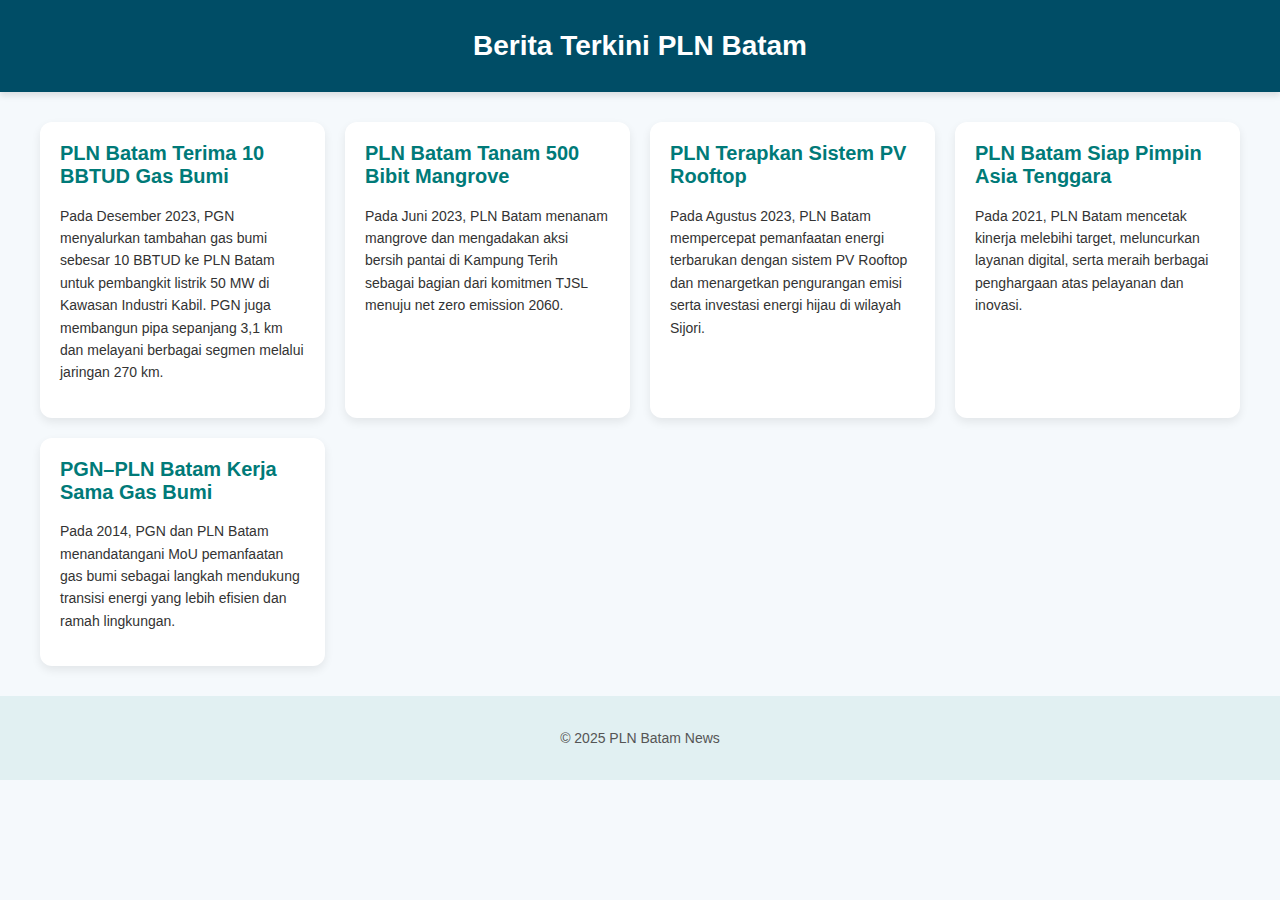
<file: UTS/news.html>
<!DOCTYPE html>
<html lang="id">
<head>
    <meta charset="UTF-8">
    <meta name="viewport" content="width=device-width, initial-scale=1.0">
    <title>News</title>
    <link rel="stylesheet" href="style_2.css">
</head>
<body>
    <header>
        <h1>Berita Terkini PLN Batam</h1>
    </header>

    <main class="grid-container">
        <div class="card">
            <a href="berita1.html"><h2>PLN Batam Terima 10 BBTUD Gas Bumi</h2></a>
            <p>Pada Desember 2023, PGN menyalurkan tambahan gas bumi sebesar 10 BBTUD ke PLN Batam untuk pembangkit listrik 50 MW di Kawasan Industri Kabil. PGN juga membangun pipa sepanjang 3,1 km dan melayani berbagai segmen melalui jaringan 270 km.</p>
        </div>

        <div class="card">
            <a href="berita2.html"><h2>PLN Batam Tanam 500 Bibit Mangrove</h2></a>
            <p>Pada Juni 2023, PLN Batam menanam mangrove dan mengadakan aksi bersih pantai di Kampung Terih sebagai bagian dari komitmen TJSL menuju net zero emission 2060.</p>
        </div>

        <div class="card">
            <a href="berita3.html"><h2>PLN Terapkan Sistem PV Rooftop</h2></a>
            <p>Pada Agustus 2023, PLN Batam mempercepat pemanfaatan energi terbarukan dengan sistem PV Rooftop dan menargetkan pengurangan emisi serta investasi energi hijau di wilayah Sijori.</p>
        </div>

        <div class="card">
            <a href="berita4.html"><h2>PLN Batam Siap Pimpin Asia Tenggara</h2></a>
            <p>Pada 2021, PLN Batam mencetak kinerja melebihi target, meluncurkan layanan digital, serta meraih berbagai penghargaan atas pelayanan dan inovasi.</p>
        </div>

        <div class="card">
            <a href="berita5.html"><h2>PGN–PLN Batam Kerja Sama Gas Bumi</h2></a>
            <p>Pada 2014, PGN dan PLN Batam menandatangani MoU pemanfaatan gas bumi sebagai langkah mendukung transisi energi yang lebih efisien dan ramah lingkungan.</p>
        </div>
    </main>

    <footer>
        <p>&copy; 2025 PLN Batam News</p>
    </footer>
</body>
</html>
</file>
<file: index.css>
body {
    font-family: Arial, sans-serif;
    background-color: #f4f4f4;
    color: #333;
    line-height: 1.6;
}

/* Header Styles */
h1 {
    text-align: center;
    font-size: 2.5em;
    color: #444;
    margin-bottom: 20px;
}

/* Image Styles */
img {
    display: block;
    margin: 0 auto; /* Center the image */
}


/* Responsive Image */
@media (max-width: 600px) {
    img {
        width: 100%; /* Make image responsive */
    }
}
</file>
<file: UTS/style.css>
body {
  font-family: 'Segoe UI', sans-serif;
  margin: 30px;
   color: #333;
}

.header {
  display: flex;
  justify-content: space-between;
  align-items: center;
  flex-wrap: wrap;
  gap: 100px;
  margin-bottom: 200px;
}

h1 {
  font-size: 24px;
  margin-bottom: 0;
}
h2 {
  font-size: 16px;
  font-weight: normal;
  margin-top: 6px;
  color: #000000;
}
.section {
  margin-top: 30px;
}
.section h3 {
  font-size: 18px;
  border-bottom: 2px solid #000000;
  padding-bottom: 5px;
  margin-bottom: 10px;
  
}
.section ul {
  list-style-type: square;
  margin-inline-start: 0%;
}

li,p {
  margin-top: 4px;
}
</file>
<file: UTS/style_2.css>
body {
    margin: 0;
    font-family: 'Segoe UI', Tahoma, Geneva, Verdana, sans-serif;
    background-color: #f5f9fc;
    color: #333;
}

header {
    background-color: #004d66;
    color: white;
    text-align: center;
    padding: 30px 15px;
    box-shadow: 0 4px 6px rgba(0,0,0,0.1);
}

h1 {
    margin: 0;
    font-size: 28px;
}

.grid-container {
    display: grid;
    grid-template-columns: repeat(auto-fit, minmax(280px, 1fr));
    gap: 20px;
    padding: 30px;
    max-width: 1200px;
    margin: auto;
}

.card {
    background-color: white;
    padding: 20px;
    border-radius: 12px;
    box-shadow: 0 4px 10px rgba(0,0,0,0.08);
    transition: transform 0.2s ease, box-shadow 0.2s ease;
}

.card:hover {
    transform: translateY(-5px);
    box-shadow: 0 6px 15px rgba(0,0,0,0.12);
}

.card h2 {
    color: #007a78;
    margin-top: 0;
    font-size: 20px;
}

.card p {
    font-size: 14px;
    line-height: 1.6;
}

a {
    text-decoration: none;
    color: inherit;
}

footer {
    text-align: center;
    padding: 20px;
    background-color: #e1f0f2;
    font-size: 14px;
    color: #555;
}
</file>
